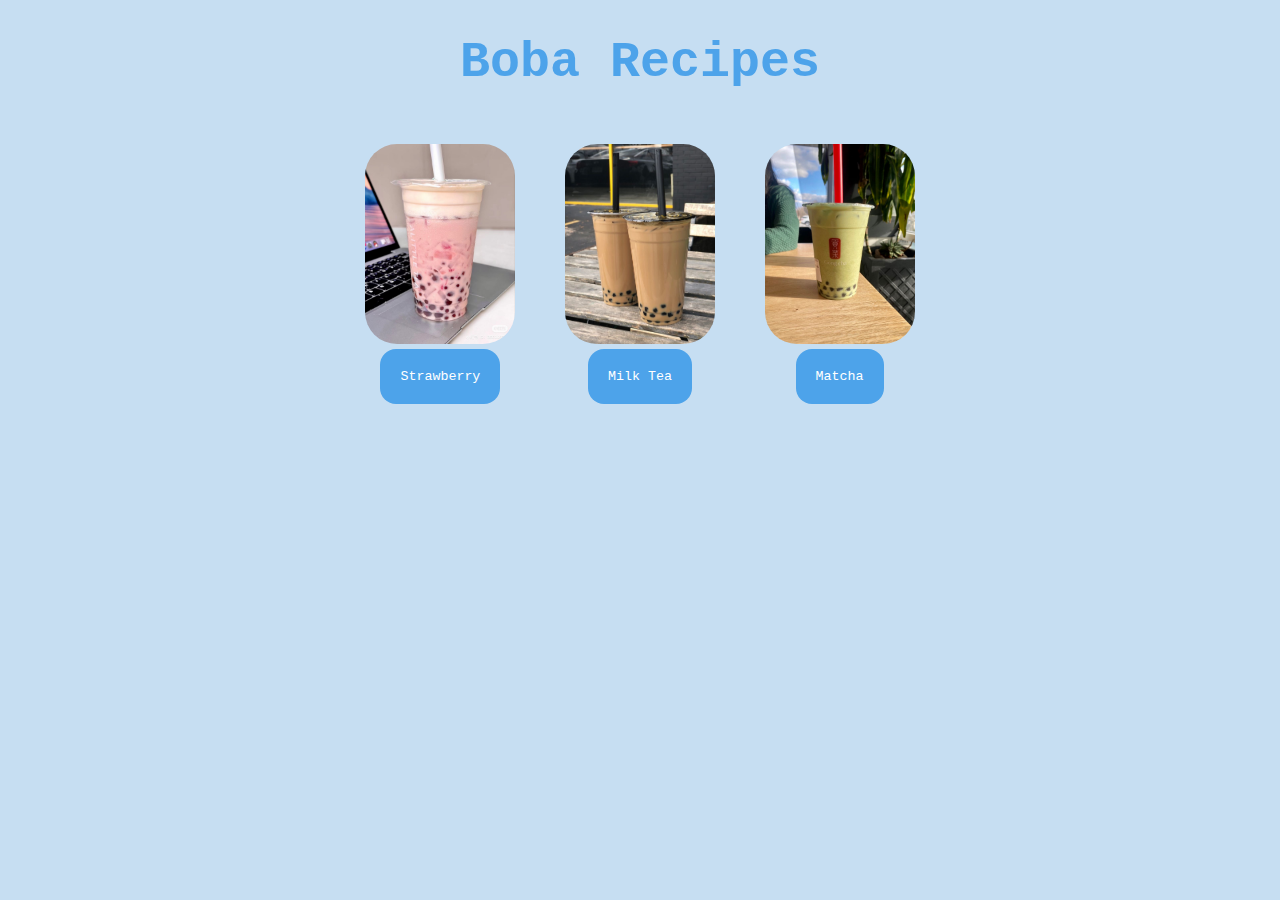
<file: index.html>
<!DOCTYPE html>
<html lang="en">
<head>
    <meta charset="UTF-8">
    <meta name="viewport" content="width=device-width, initial-scale=1.0">
    <link rel="stylesheet" href="./style.css">
    <title>Document</title>
</head>
<body>
    <h1>Boba Recipes</h1>

    <div class="main">
        <div>
          <img src="./img/strawberry.JPG"></img>
          <div class = "b"><button onclick="window.location.href='strawberry.html'">Strawberry</button></div>
        </div>
        <div>
          <img src="./img/milk.JPG"></img>
          <div class = "b"><button onclick="window.location.href='milk.html'">Milk Tea</button></div>
        </div>
        <div>
          <img src="./img/matcha.JPG"></img>
          <div class = "b"><button onclick="window.location.href='matcha.html'">Matcha</button></div>
        </div>
      </div>
    
</body>
</html>
</file>
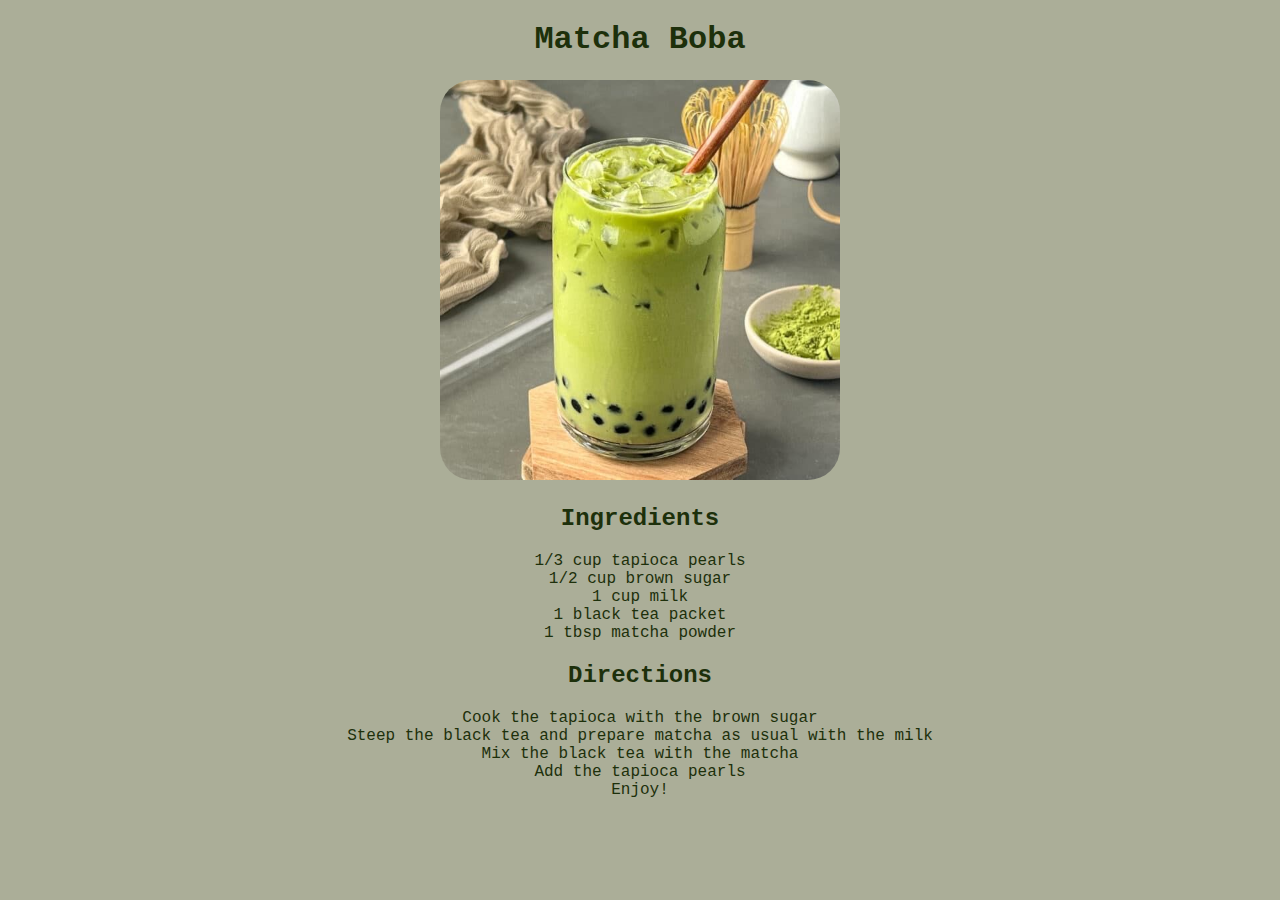
<file: matcha.html>
<!DOCTYPE html>
<html lang="en">
<head>
    <meta charset="UTF-8">
    <meta name="viewport" content="width=device-width, initial-scale=1.0">
    <link rel="stylesheet" href="matcha.css">
    <title>Document</title>
</head>
<body>
    <h1>Matcha Boba</h1>
    <img src="./img/mattea.JPG">
    <h2>Ingredients</h2>
    <p>
        1/3 cup tapioca pearls
        <br>
        1/2 cup brown sugar
        <br>
        1 cup milk
        <br>
        1 black tea packet
        <br>
        1 tbsp matcha powder
    </p>
    <h2>Directions</h2>
    <p>
        Cook the tapioca with the brown sugar
        <br>
        Steep the black tea and prepare matcha as usual with the milk
        <br>
        Mix the black tea with the matcha
        <br>
        Add the tapioca pearls
        <br>
        Enjoy!
    </p>
</body>
</html>
</file>
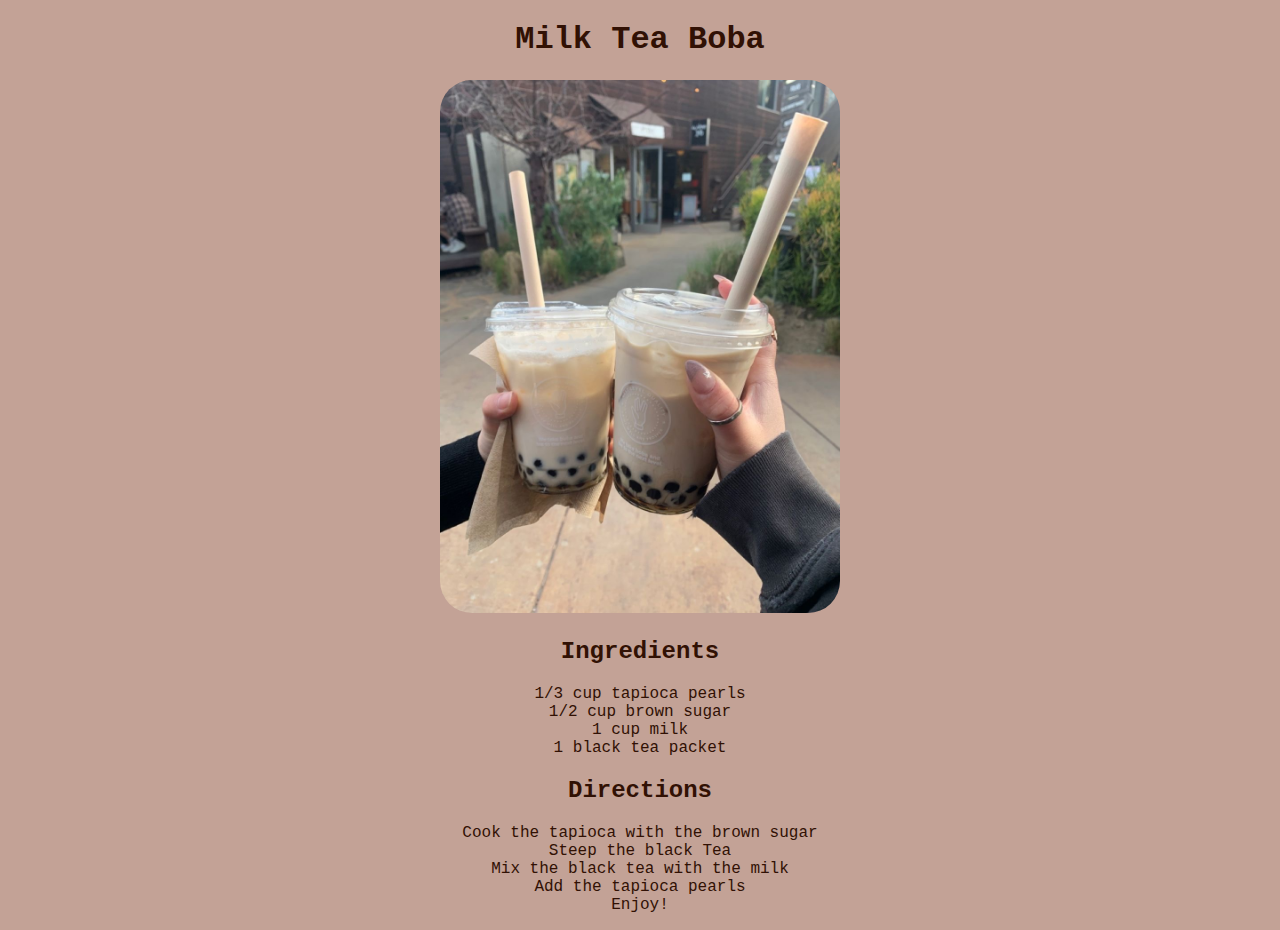
<file: milk.html>
<!DOCTYPE html>
<html lang="en">
<head>
    <meta charset="UTF-8">
    <meta name="viewport" content="width=device-width, initial-scale=1.0">
    <link rel="stylesheet" href="milk.css">
    <title>Document</title>
</head>
<body>
    <h1>Milk Tea Boba</h1>
    <img src="./img/milktea.JPG">
    <h2>Ingredients</h2>
    <p>
        1/3 cup tapioca pearls
        <br>
        1/2 cup brown sugar
        <br>
        1 cup milk
        <br>
        1 black tea packet
    </p>
    <h2>Directions</h2>
    <p>
        Cook the tapioca with the brown sugar
        <br>
        Steep the black Tea
        <br>
        Mix the black tea with the milk
        <br>
        Add the tapioca pearls
        <br>
        Enjoy!
    </p>
</body>
</html>
</file>
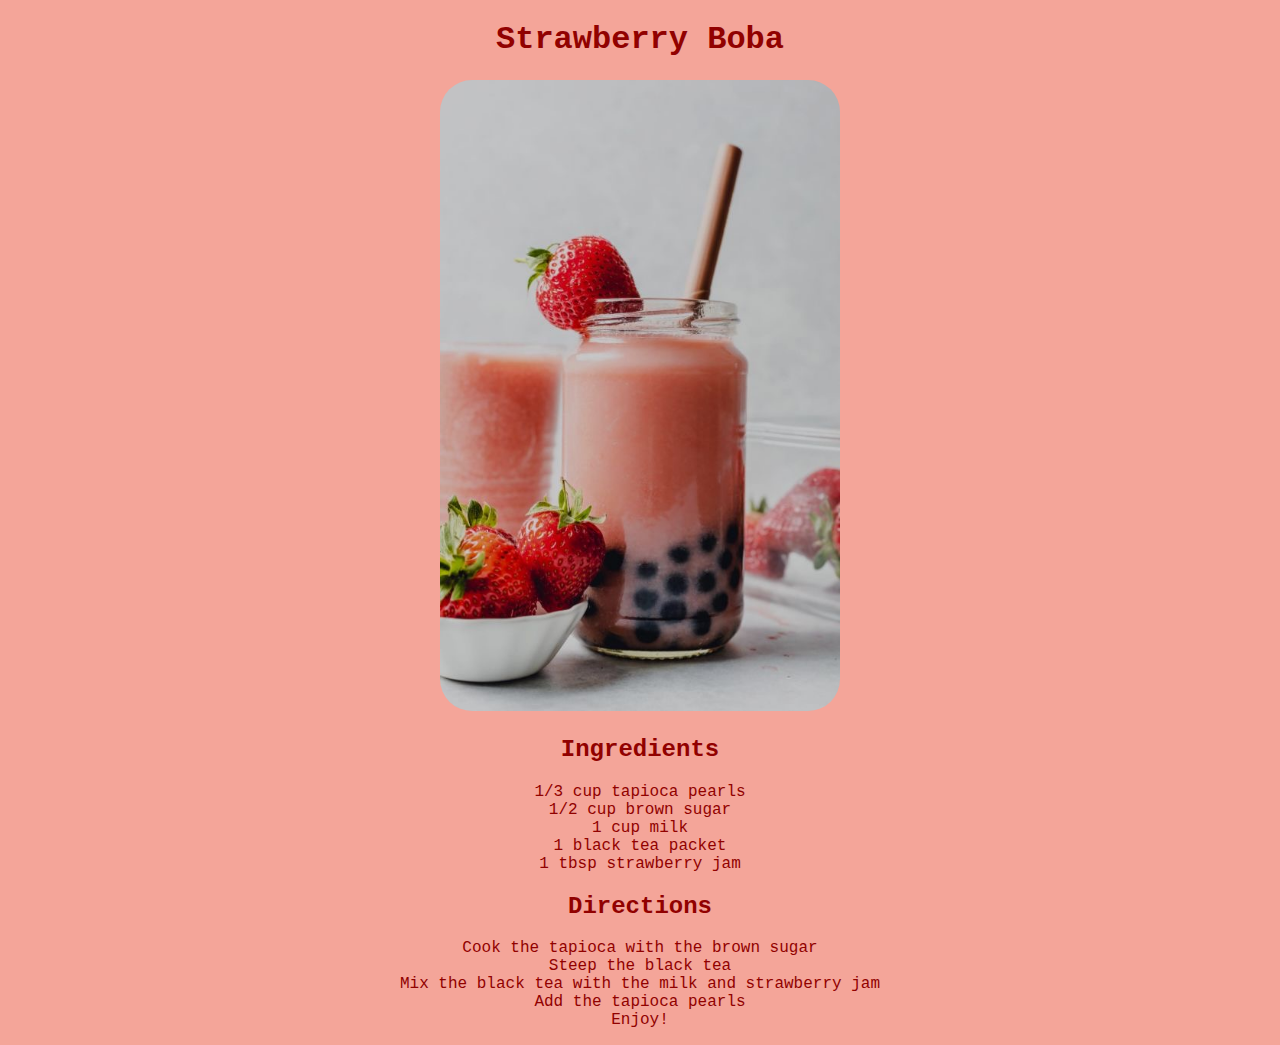
<file: strawberry.html>
<!DOCTYPE html>
<html lang="en">
<head>
    <meta charset="UTF-8">
    <meta name="viewport" content="width=device-width, initial-scale=1.0">
    <link rel="stylesheet" href="strawberry.css">
    <title>Document</title>
</head>
<body>
    <h1>Strawberry Boba</h1>
    <img src="./img/strawtea.JPG">
    <h2>Ingredients</h2>
    <p>
        1/3 cup tapioca pearls
        <br>
        1/2 cup brown sugar
        <br>
        1 cup milk
        <br>
        1 black tea packet
        <br>
        1 tbsp strawberry jam
    </p>
    <h2>Directions</h2>
    <p>
        Cook the tapioca with the brown sugar
        <br>
        Steep the black tea
        <br>
        Mix the black tea with the milk and strawberry jam
        <br>
        Add the tapioca pearls
        <br>
        Enjoy!
    </p>
</body>
</html>
</file>
<file: style.css>
*{
    background-color: #c6def2;
    font-family: 'Courier New', Courier, monospace;
  }
  
  h1{
    text-align: center;
    font-size: 50px;
    color: #4da3ea;
  }
  img{
    width: 100%;
    height: 200px;
    border-radius: 32px;
  }
  
  .main{
    text-align: center;
  }
  
  .main > div{
    display: inline-block;
    margin: 20px 20px 0px 20px;
  }

  .b{
    display: flex;
    justify-content: center;
  }
  
  button{
    border: none;
    background-color: #4da3ea;
    color: white;
    border-radius: 16px;
    padding: 20px;
    margin: 0;
    position: absolute;
  }
  
  button:hover{
    background-color: white;
    color: #4da3ea;
  }
</file>
<file: matcha.css>
*{
    background-color: #abae98;
    color: #1d300b;
    font-family: 'Courier New', Courier, monospace;
    text-align: center;
}

img{
    width: 400px;
    border-radius: 32px;
}
</file>
<file: milk.css>
*{
    background-color: #c3a296;
    color: #311104;
    font-family: 'Courier New', Courier, monospace;
    text-align: center;
}

img{
    width: 400px;
    border-radius: 32px;
}
</file>
<file: strawberry.css>
*{
    background-color: #f4a599;
    color: #910100;
    font-family: 'Courier New', Courier, monospace;
    text-align: center;
}

img{
    width: 400px;
    border-radius: 32px;
}
</file>
